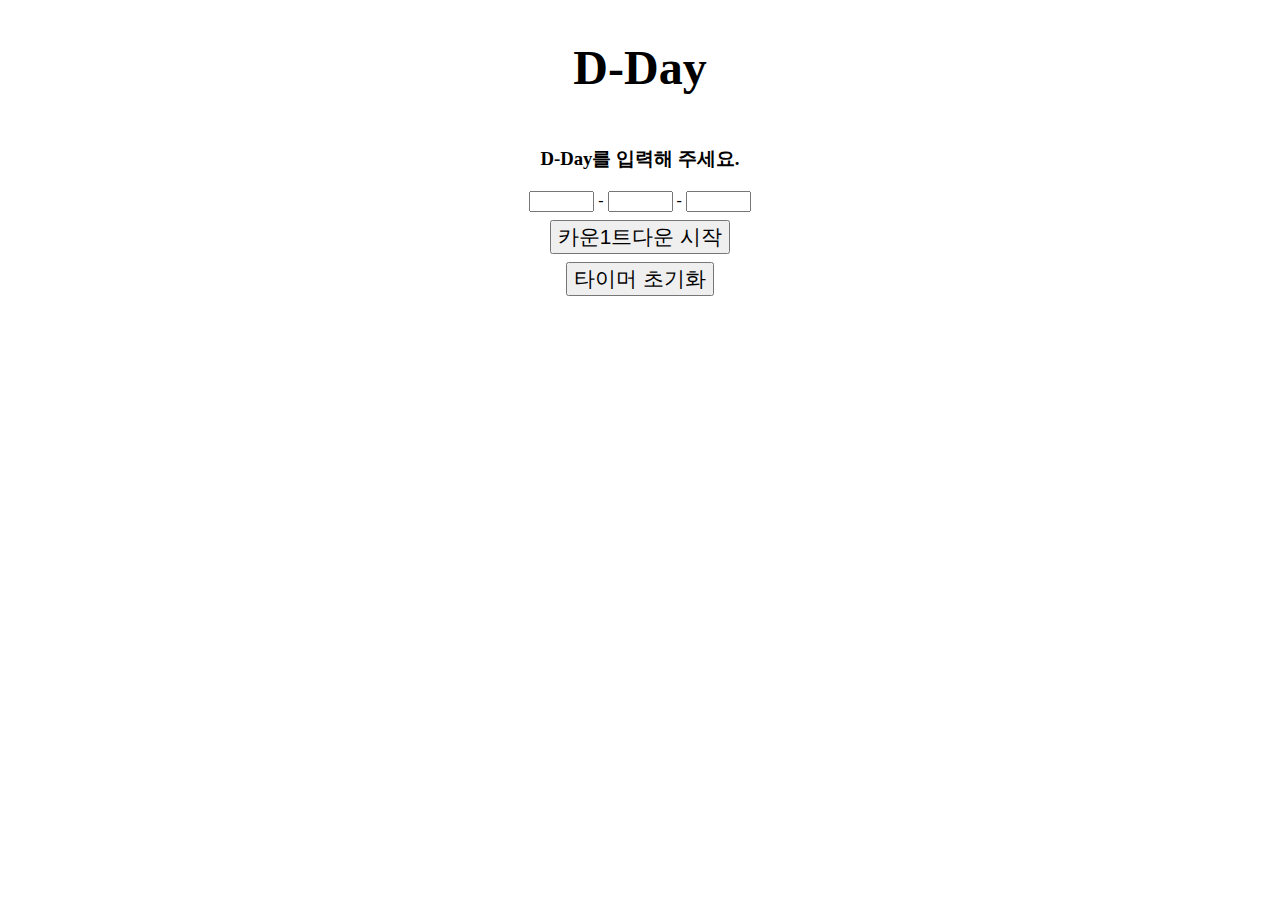
<file: s2/D-day-mento/index.html>
<!DOCTYPE html>
<html lang="ko">
  <head>
    <title>D-Day</title>
    <link rel="stylesheet" href="./index.css" />
    <script src="./index.js" defer></script>
  </head>
  <body>
    <h1>D-Day</h1>
    <div id="d-day-container">
      <div class="d-day-child-container">
        <span id="days">0</span>
        <span>일</span>
      </div>
      <div class="d-day-child-container">
        <span id="hours">0</span>
        <span>시간1</span>
      </div>
      <div class="d-day-child-container">
        <span id="min">0</span>
        <span>분</span>
      </div>
      <div class="d-day-child-container">
        <span id="sec">0</span>
        <span>초</span>
      </div>
    </div>
    <div id="d-day-message"></div>
    <div id="target-selector id">
      <input id="target-year-input" class="target-input" size="5" /> -
      <input id="target-month-input" class="target-input" size="5" /> -
      <input id="target-date-input" class="target-input" size="5" />
    </div>
    <button onclick="starter()" class="btn">카운1트다운 시작</button>
    <button onclick="resetTimer()" class="btn">타이머 초기화</button>
  </body>
</html>
</file>
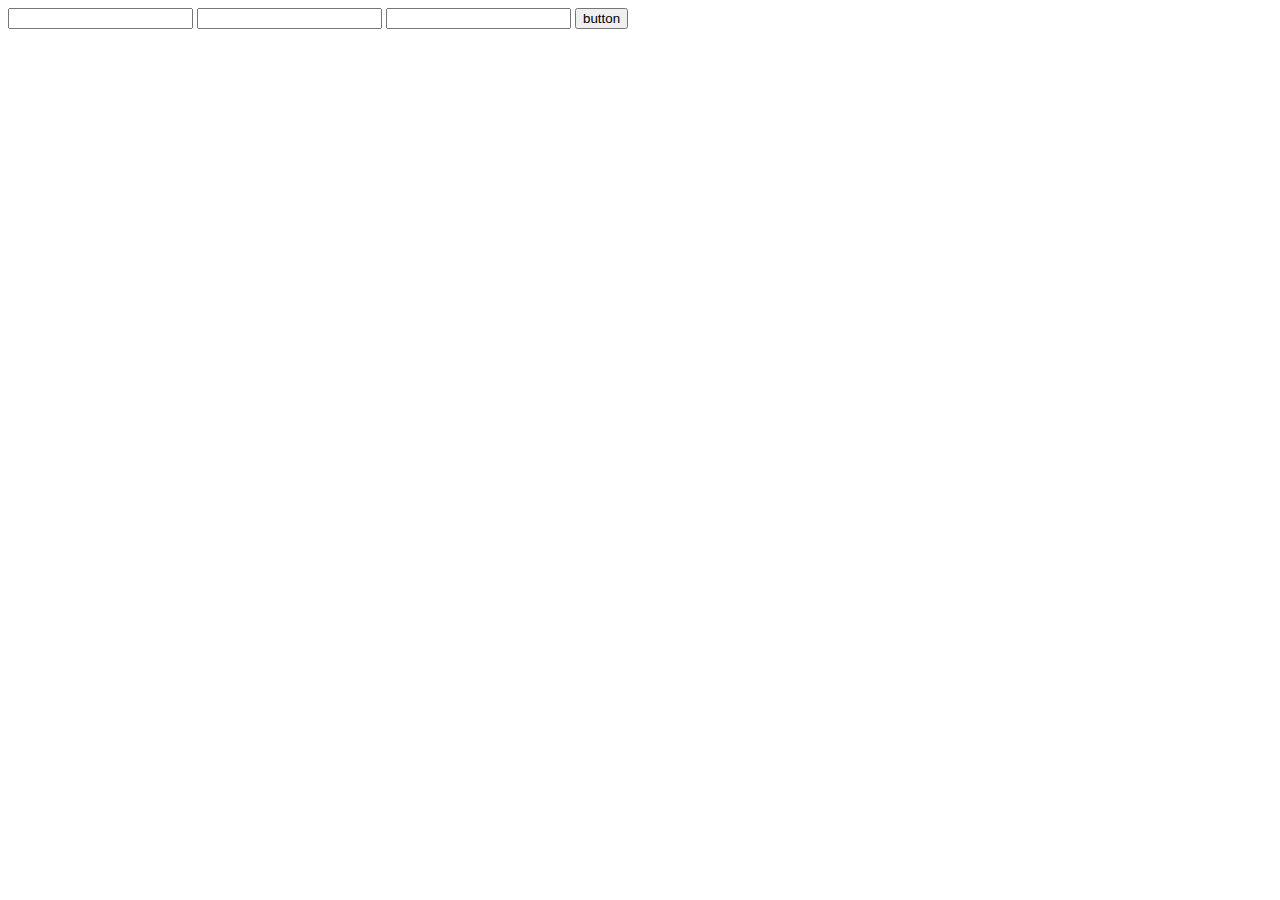
<file: s2/D-day/index.html>
<!DOCTYPE html>
<html lang="ko">
<head>
    <title>D-day</title>
    <script src="./index.js"></script>
</head>
<body>
    <input id="target-year-input" class="target-input">
    <input id="target-month-input" class="target-input">
    <input id="target-date-input" class="target-input">
    <button onclick="aa()">button</button>
</body>
</html>
</file>
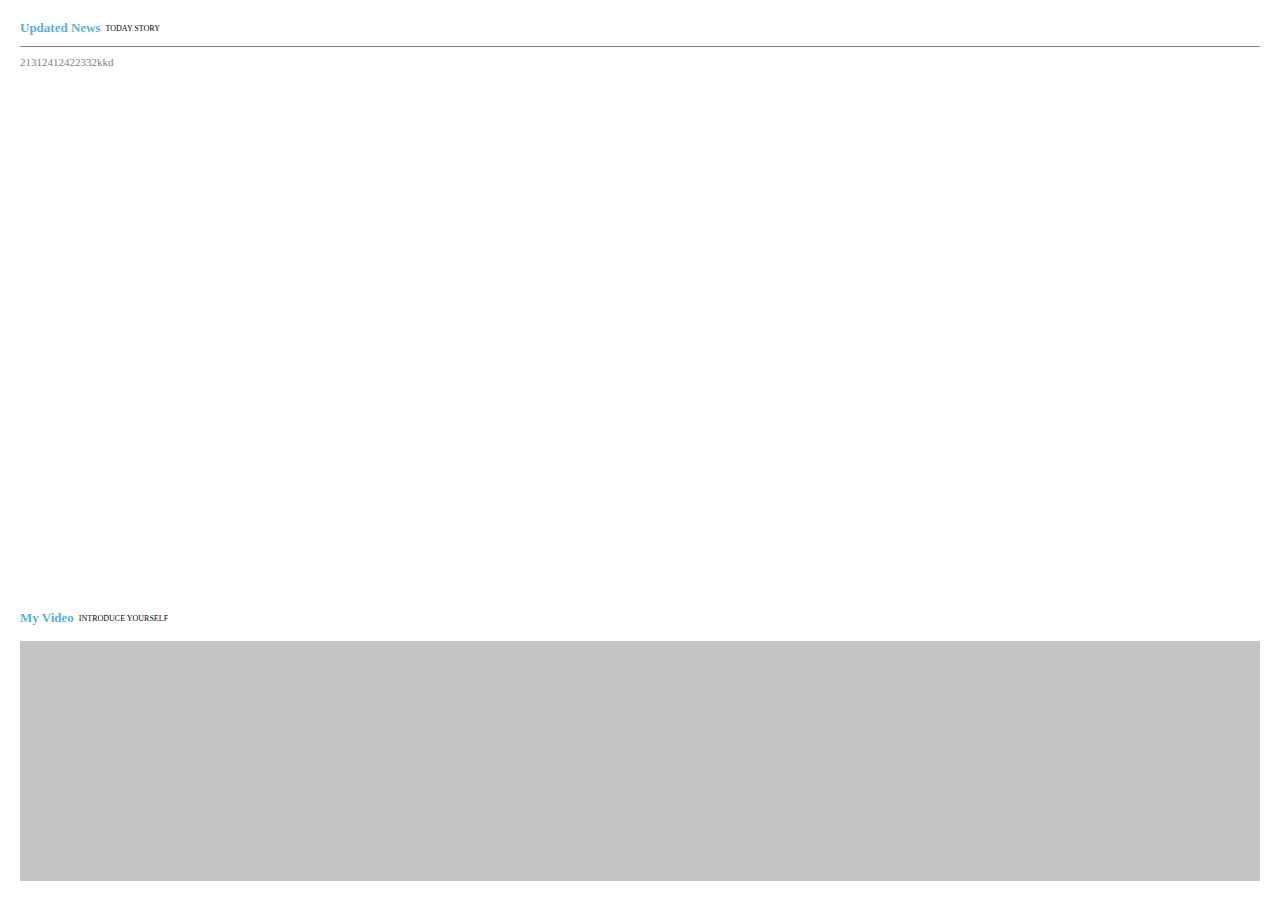
<file: cyworld/home.html>
<!DOCTYPE html>
<html lang="ko">
<head>
    <title>Home</title>
    <link href="./styles/home.css" rel="stylesheet">
</head>
<body>
    <div class="wrapper">
        <div class="wrapper__header">
            <div class="contents__title">
                <div class="title">Updated News</div>
                <div class="subtitle">TODAY STORY</div>
            </div>
            <div class="divideLine"></div>
            <div class="contents__body">21312412422332kkd</div>
        </div>
        <div class="wrapper__body">
            <div class="contents__title">
                <div class="title">My Video</div>
                <div class="subtitle">INTRODUCE  YOURSELF</div>
            </div>
            <div class="video">
                
            </div>
        </div>
    </div>
</body>
</html>
</file>
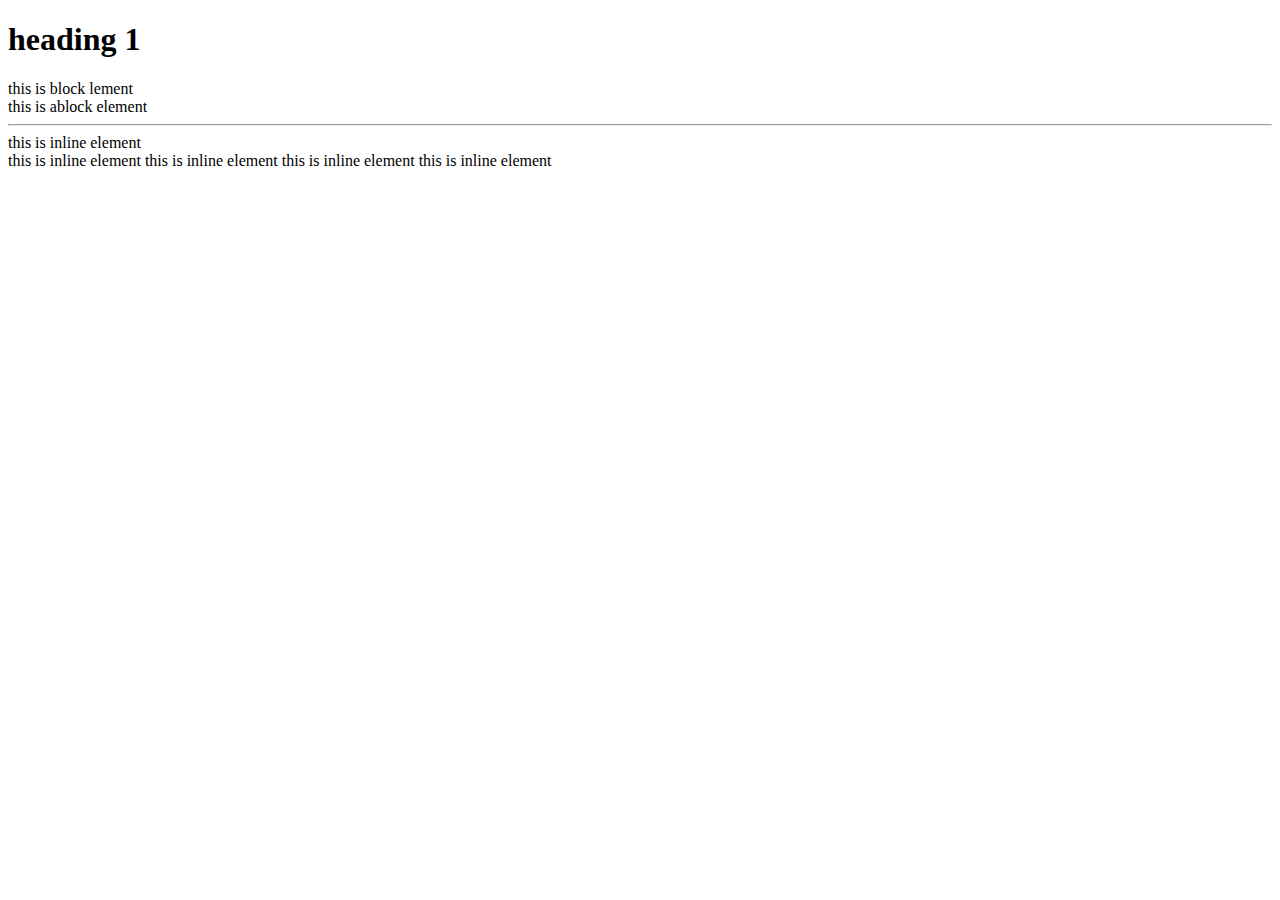
<file: class/01-html/01-tag.html>
<!DOCTYPE html>
<html lang="ko">
<head>
       <title>htmlyc</title>
</head>
<body>
    <h1>
        heading 1
    </h1>
    <div>
        this is block lement
    </div>
    <div>
        this is ablock element
    </div>
    <hr>
    <span>
        this is inline element
    </span><br>
    <span>
        this is inline element
    </span>
    <span>
        this is inline element
    </span>
    <span>
        this is inline element
    </span>
    <span>
        this is inline element
    </span>
</body>
</html>
</file>
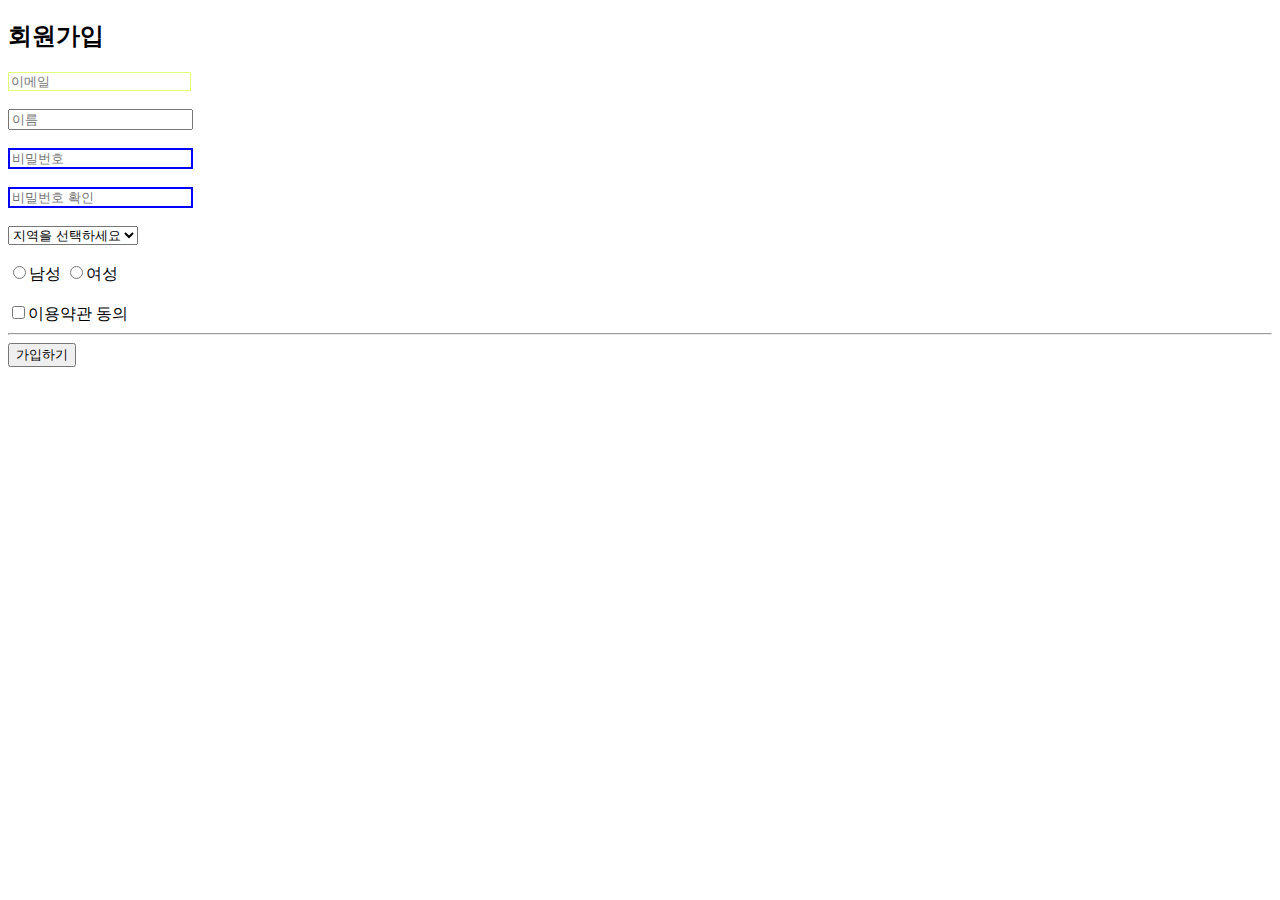
<file: class/01-html/02-signup.html>
<!DOCTYPE html>
<html lang="ko">
<head>
    <title>회원가입</title>
    <link href="./02-signup.css" rel="stylesheet">
</head>
<body>
    <h2>
        회원가입
    </h2>
    <input class="email" type="text" placeholder="이메일"><br><br>
    <input type="text" placeholder="이름"><br><br>
    <input class="pw" password placeholder="비밀번호"><br><br>
    <input class="pw" password placeholder="비밀번호 확인"><br><br>
    <select>
        <option disabled="true" selected="true">지역을 선택하세요</option>
        <option>서울</option>
        <option>인천</option>
        <option>경기</option>
    </select><br><br>
    <input type="radio" name="gender"><span>남성</span>
    <input type="radio" name="gender"><span>여성</span><br><br>
    <input type="checkbox"><span>이용약관 동의</span>
    <hr>
    <button>가입하기</button>

</body>
</html>
</file>
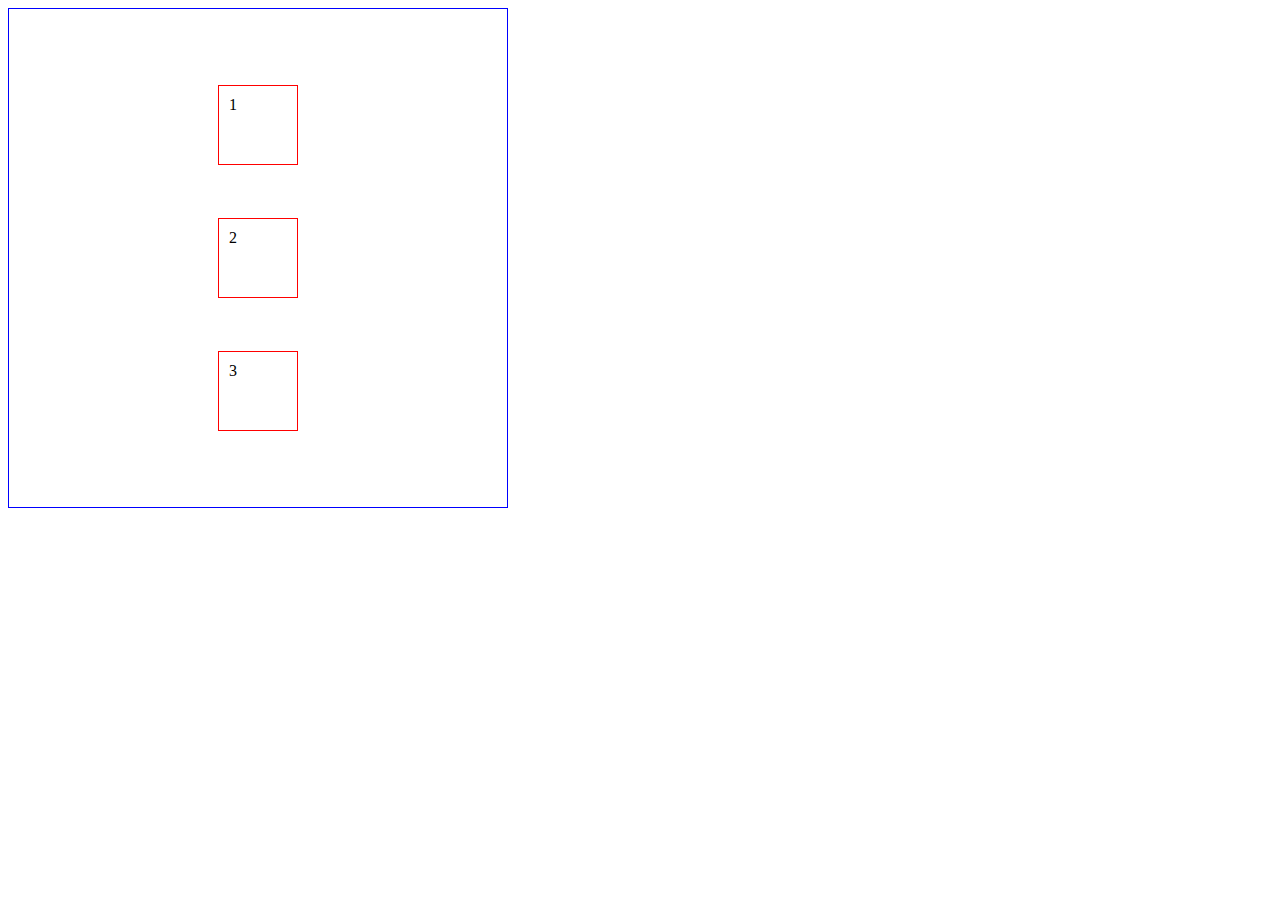
<file: class/02-css/01-boxmedel.html>
<!DOCTYPE html>
<html lang="ko">
<head>
    <title>Document</title>
    <style>
        *{
            box-sizing: border-box;
        }
        div{
            width: 80px;
            height: 80px;
            border: 1px solid red;
            padding: 10px;
        }
        .pb{
            width: 500px;
            height: 500px;
            border: 1px solid blue;
            display: flex;
            flex-direction: column;
            justify-content: space-around;
            align-items: center;
            padding: 50px;
        }
        /* #contentBox{
            box-sizing: content-box;
        }

        #borderBox{
            box-sizing: border-box;
        } */
    </style>
</head>
<body>
    <!-- <div id="contentBox">박스 1</div>
    <div>박스 2</div>
    <div id="borderBox">박스 3</div> -->
    <div class="pb">
        <div>1</div>
        <div>2</div>
        <div>3</div>
    </div>
</body>
</html>
</file>
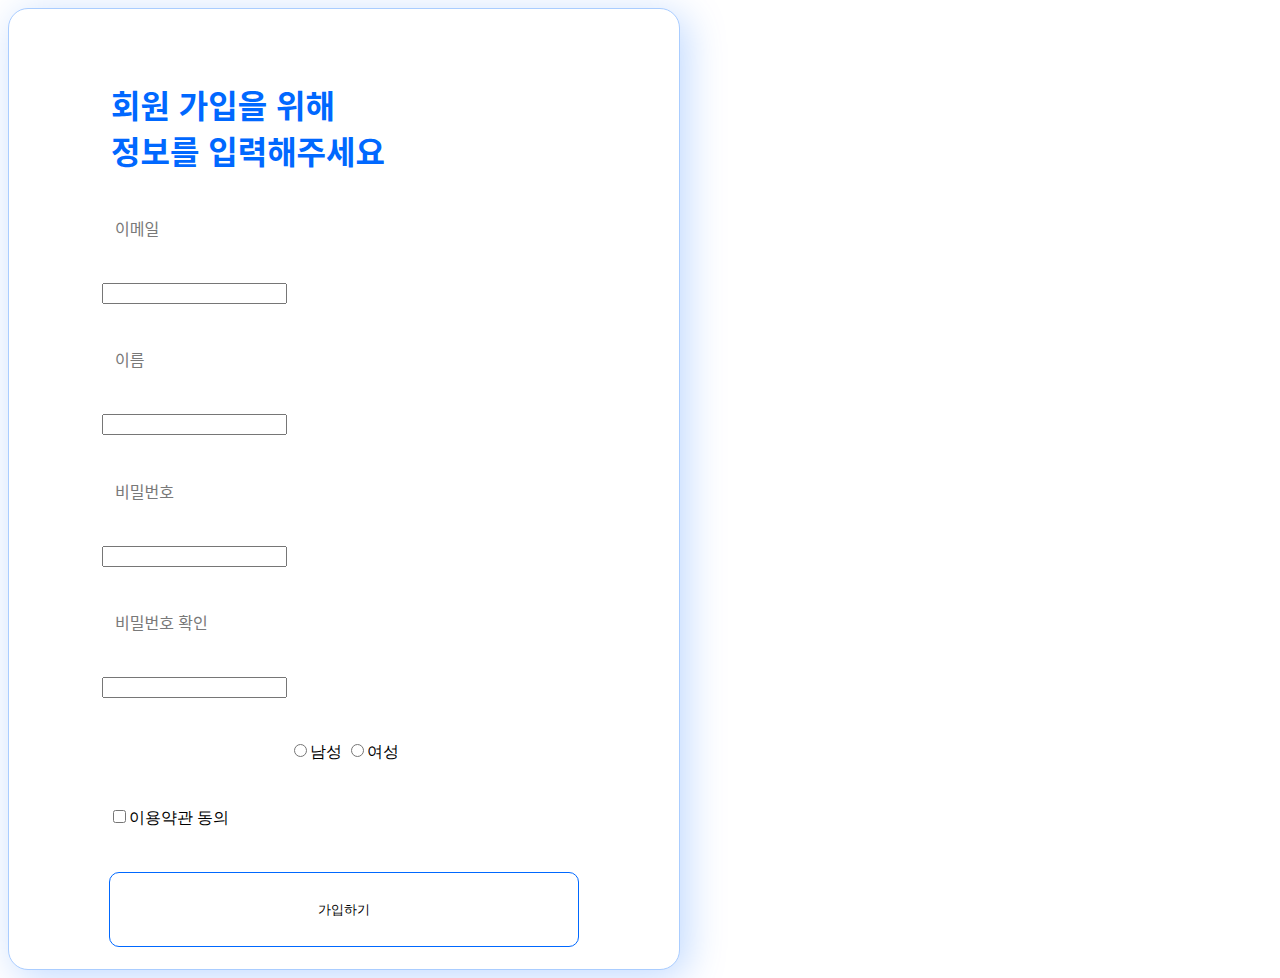
<file: class/02-css/signupmodel.html>
<!DOCTYPE html>
<html lang="ko">
<head>
    <title>signup</title>
    <style>
        .con1{
            width: 670px;
            height: 960px;
            border-radius: 20px;
            border: 1px solid #AACDFF;
            background: #FFF;
            box-shadow: 7px 7px 39px 0px rgba(0, 104, 255, 0.25);
            display: flex;
            flex-direction: column;
            justify-content: space-around;
            align-items: center;
        }
        .gen{
            flex-direction: row;
        }
        .gen2{
            flex-direction: row;
            margin-right: 350px;
        }
        .ht{
            width: 466px;
            color: #0068FF;
            font-family: Noto Sans CJK KR;
            font-size: 32px;
            font-weight: 700;
            margin-top: 50px;
        }
        .mt{
            width: 158px;
            height: 23.649px;
            flex-shrink: 0;
            color: #797979;
            font-family: Noto Sans CJK KR;
            font-size: 16px;
            font-weight: 400;
            margin-right: 300px;
        }
        .input1{
            margin-right: 300px;
        }
        .sb{
            width: 470px;
height: 75px;
flex-shrink: 0;
border-radius: 10px;
border: 1px solid #0068FF;
background: #FFF;
        }
        .sbt{
            color: #0068FF;
text-align: center;
font-family: Noto Sans CJK KR;
font-size: 18px;
font-style: normal;
font-weight: 400;
line-height: normal;
        }
    </style>
</head>
<body>
    <div class="con1">
        <div class="ht">
            회원 가입을 위해 
            <br>
            정보를 입력해주세요
        </div>
        <div class="mt">
            이메일
        </div>
        <input type="text" class="input1">
        <div class="mt">
            이름
        </div>
        <input type="text" class="input1">
        <div class="mt">
            비밀번호
        </div>
        <input type="text" class="input1">
        <div class="mt">
            비밀번호 확인
        </div>
        <input type="text" class="input1">
        <div class="gen">
            <input type="radio" name="gender"><span>남성</span>
            <input type="radio" name="gender"><span>여성</span>
        </div>
        <div class="gen2">
            <input type="checkbox"><span>이용약관 동의</span>
        </div>
        <button class="sb">가입하기</button>
    </div>
    
</body>
</html>
</file>
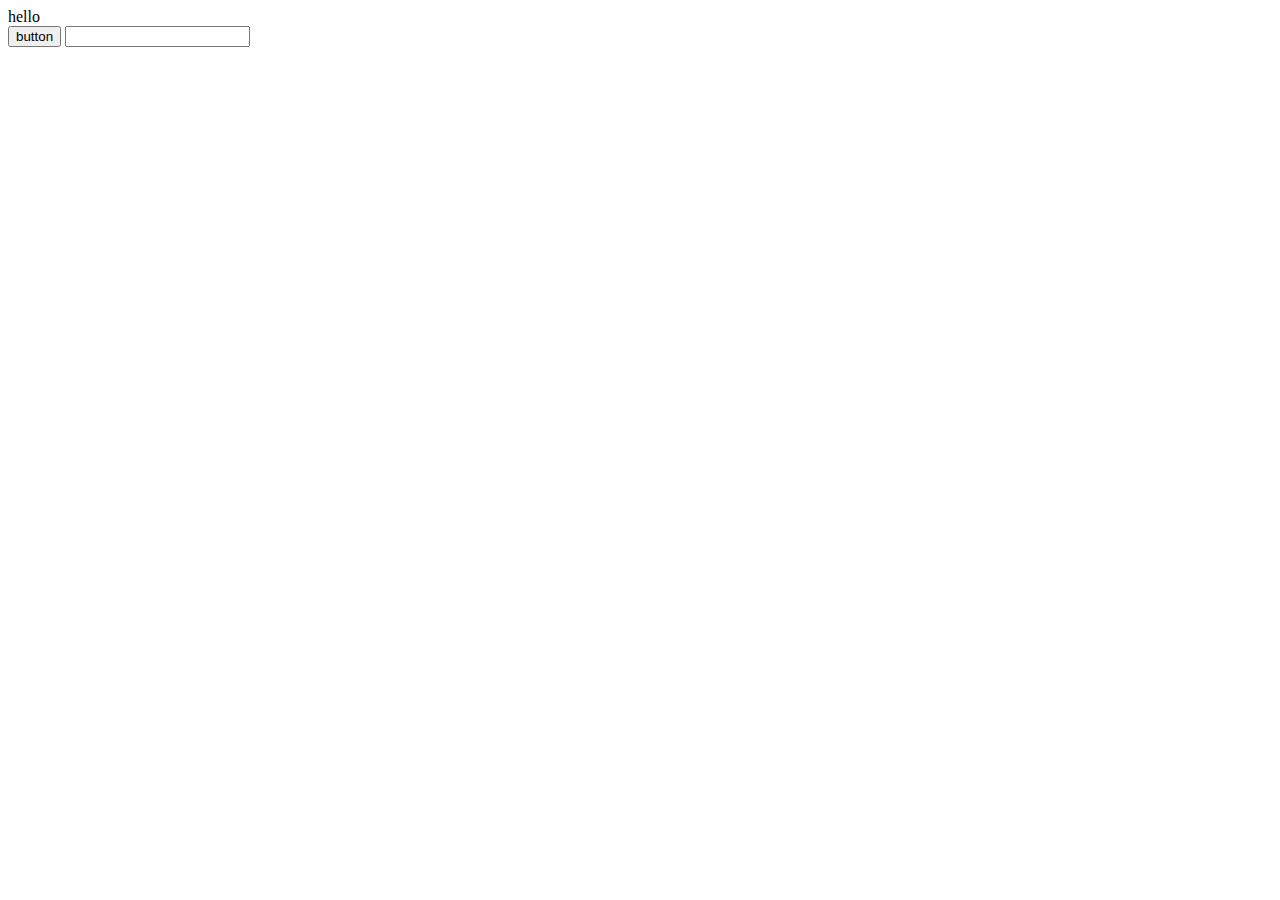
<file: class/03-javascript/04-document.html>
<!DOCTYPE html>
<html lang="ko">
    <head>
        <title>Document</title>
        <script src="./04-document.js"></script>
    </head>
    <body>
        <div id="target">hello</div>
        <button onclick="greeting()">button</button>
        <input id="input">
    </body>
</html>
</file>
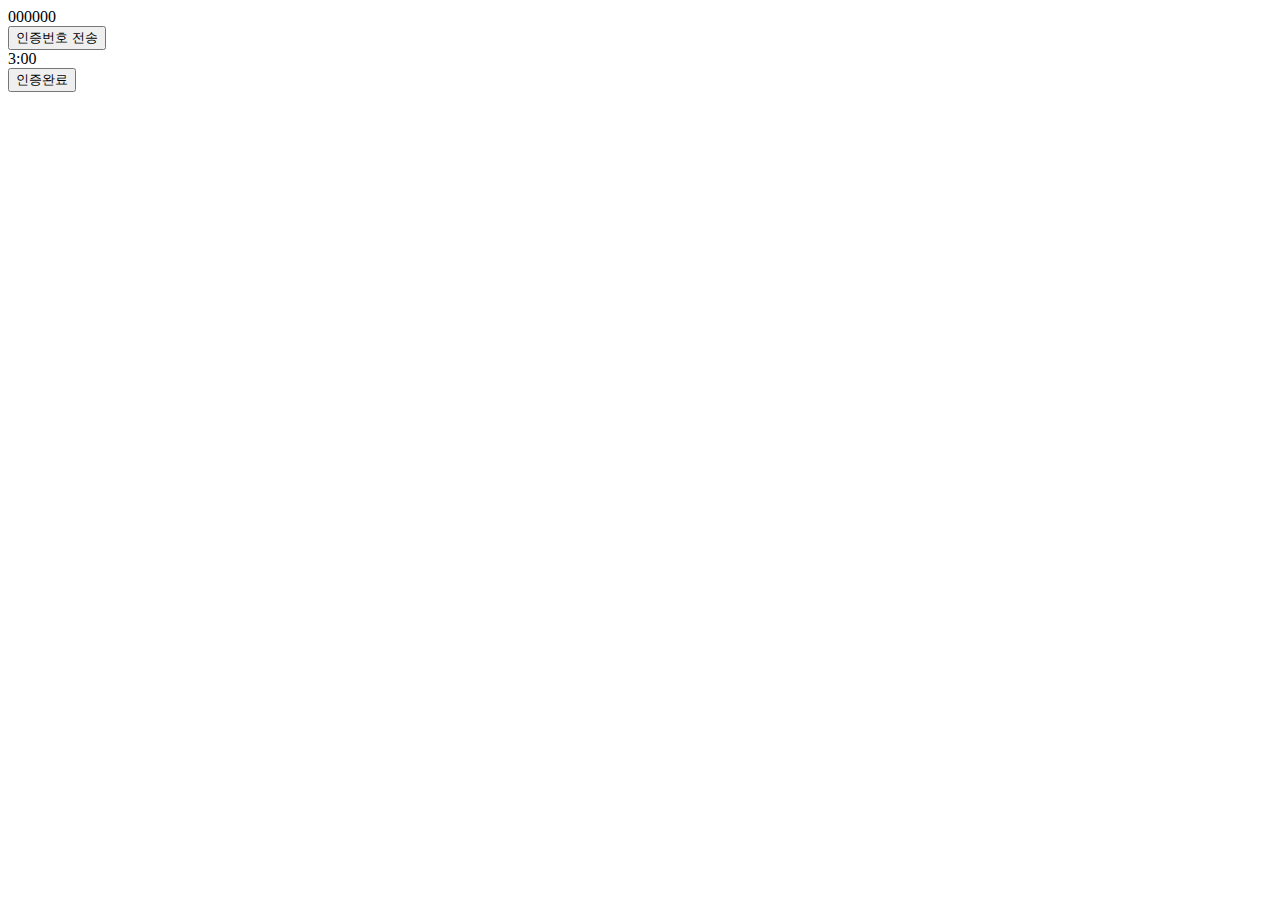
<file: class/03-javascript/05-function.html>
<!DOCTYPE html>
<html lang="ko">
<head>
    <title>function</title>
    <script src="./05-function.js"> </script>
</head>
<body>
    <div id="code">000000</div>
    <button onclick="send()">인증번호 전송</button>
    <div id="time">3:00</div>
    <button id="acc">인증완료</button>
</body>
</html>
</file>
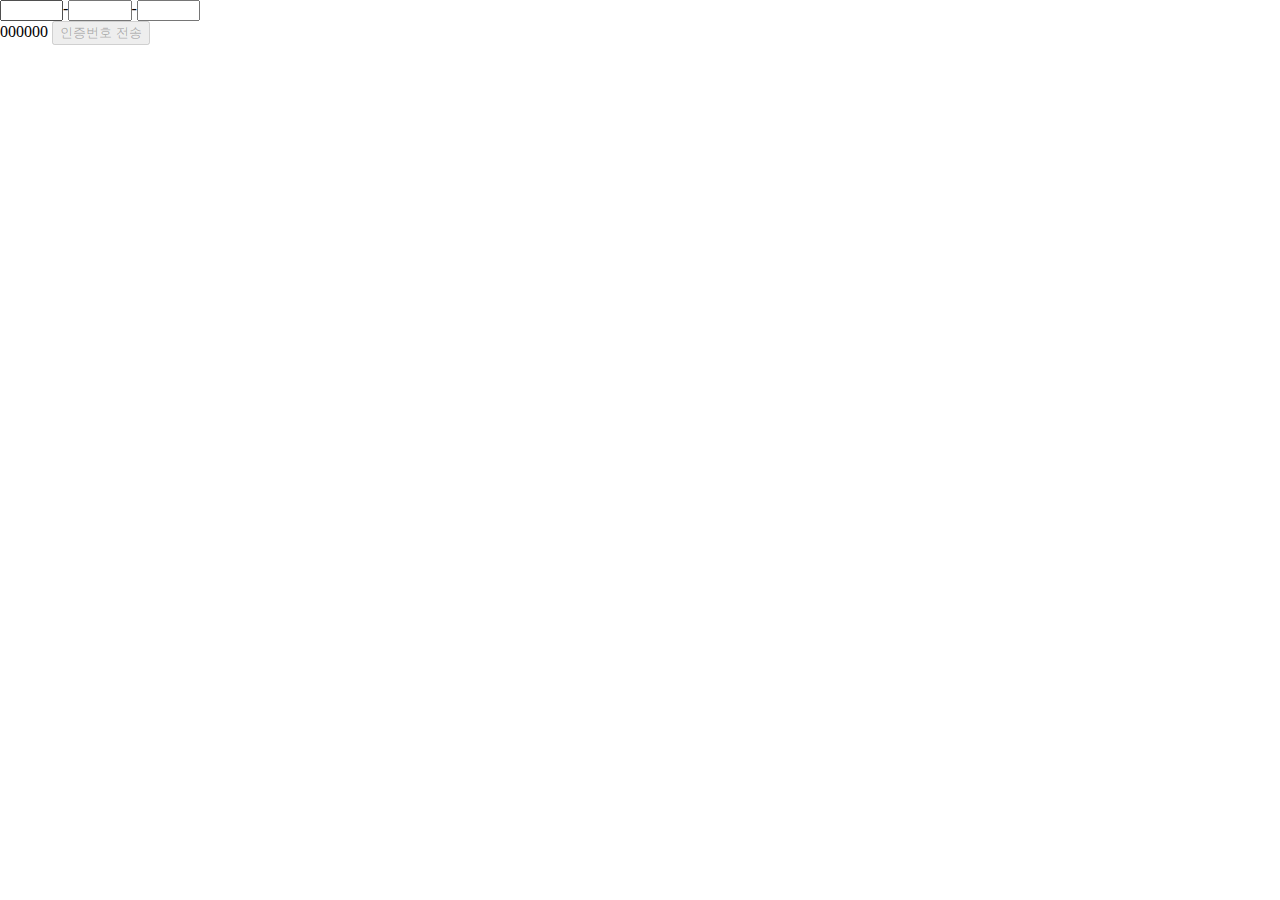
<file: class/03-javascript/07-signup.html>
<!DOCTYPE html>
<html lang="ko">
<head>
    <title>Document</title>
    <script src="./07-signup.js"></script>
    <link href="./07-signup.css" rel="stylesheet">
</head>
<body>
    <div class="container">
        <div class="phone">
            <input class="pt" type="text" id="pn1" oninput="checkValidation()">-
            <input class="pt" type="text" id="pn2" oninput="checkValidation()">-
            <input class="pt" type="text" id="pn3" oninput="checkValidation()">
        </div>
        <div class="cert">
            <span class="cn">000000</span>
            <button id="send" disabled="true">인증번호 전송</button>
        </div>
        <div class="timer">

        </div>
    </div>
</body>
</html>
</file>
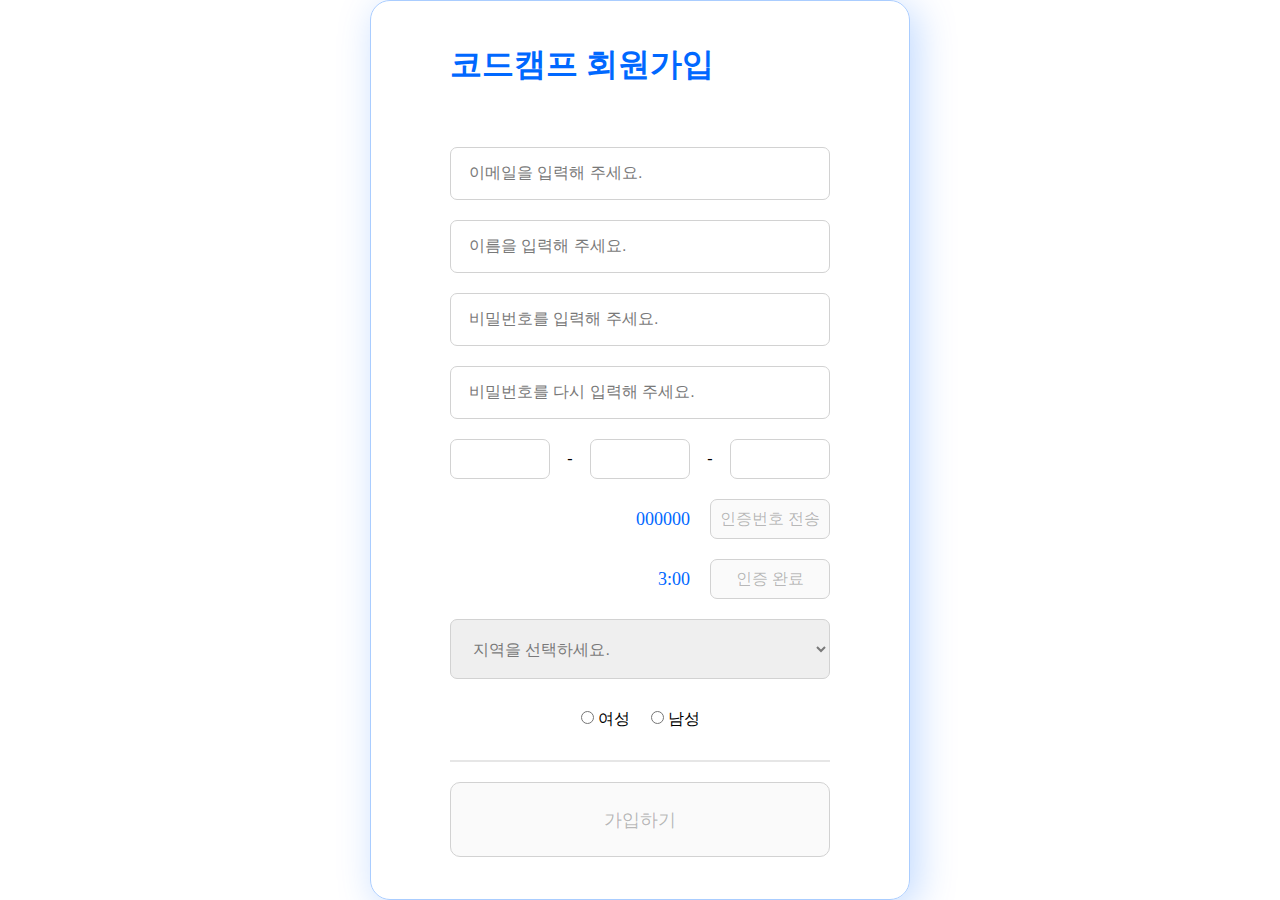
<file: class/03-javascript/final.html>
<!DOCTYPE html>
<html lang="ko">
<head>
    <title>코드캠프 회원가입</title>
    <link href="final.css" rel="stylesheet" />
    <script src="final.js" ></script>
</head>
<body>
    <div class="wrapper">
        <h3>코드캠프 회원가입</h3>
        <input class="inputbox" id="email" type="text" placeholder="이메일을 입력해 주세요."/>
        <div class="error" id="error__email"></div>
        <input class="inputbox" id="writer" type="text" placeholder="이름을 입력해 주세요."/>
        <div class="error" id="error__writer"></div>
        <input class="inputbox" id="password1" type="password" placeholder="비밀번호를 입력해 주세요."/>
        <div class="error" id="error__password1"></div>
        <input class="inputbox" id="password2" type="password" placeholder="비밀번호를 다시 입력해 주세요."/>
        <div class="error" id="error__password2"></div>
        <div class="phone__wrapper">
            <input id="phone1" class="phoneNum" type="text" onchange="changePhone1()" onkeyup="onchange()" /> -
            <input id="phone2" class="phoneNum" onchange="changePhone2()" onkeyup="onchange()" /> -
            <input id="phone3" class="phoneNum" onchange="changePhone3()" onkeyup="onchange()" />
        </div>
        <div class="token__wrapper">
            <div class="token" id="token">000000</div>
            <button id="token__button" onclick="getToken()" disabled>인증번호 전송</button>
        </div>
        <div class="token__wrapper">
            <div class="token__timer" id="token__timer">3:00</div>
            <button id="token__timer__confirm__button" onclick="getTokenTimerConfirm()" disabled>인증 완료</button>
        </div>
        <div class="location__wrapper">
            <select class="location" id="location">
                <option disabled selected>지역을 선택하세요.</option>
                <option>서울</option>
                <option>경기</option>
                <option>인천</option>
            </select>
        </div>
        <div class="error" id="error__location"></div>
        <div class="gender__wrapper">
            <div class="gender">
                <input type="radio" name="gender" id="gender__woman" class="gender__radio"> 여성
            </div>
            <div class="gender">
                <input type="radio" name="gender" id="gender__man" class="gender__radio"/> 남성
            </div>
        </div>
        <div class="error" id="error__gender"></div>
        <hr />
        <div class="footer">
            <button id="signup__button" onclick="signup()" disabled>가입하기</button>
        </div>
    </div>
</body>
</html>
</file>
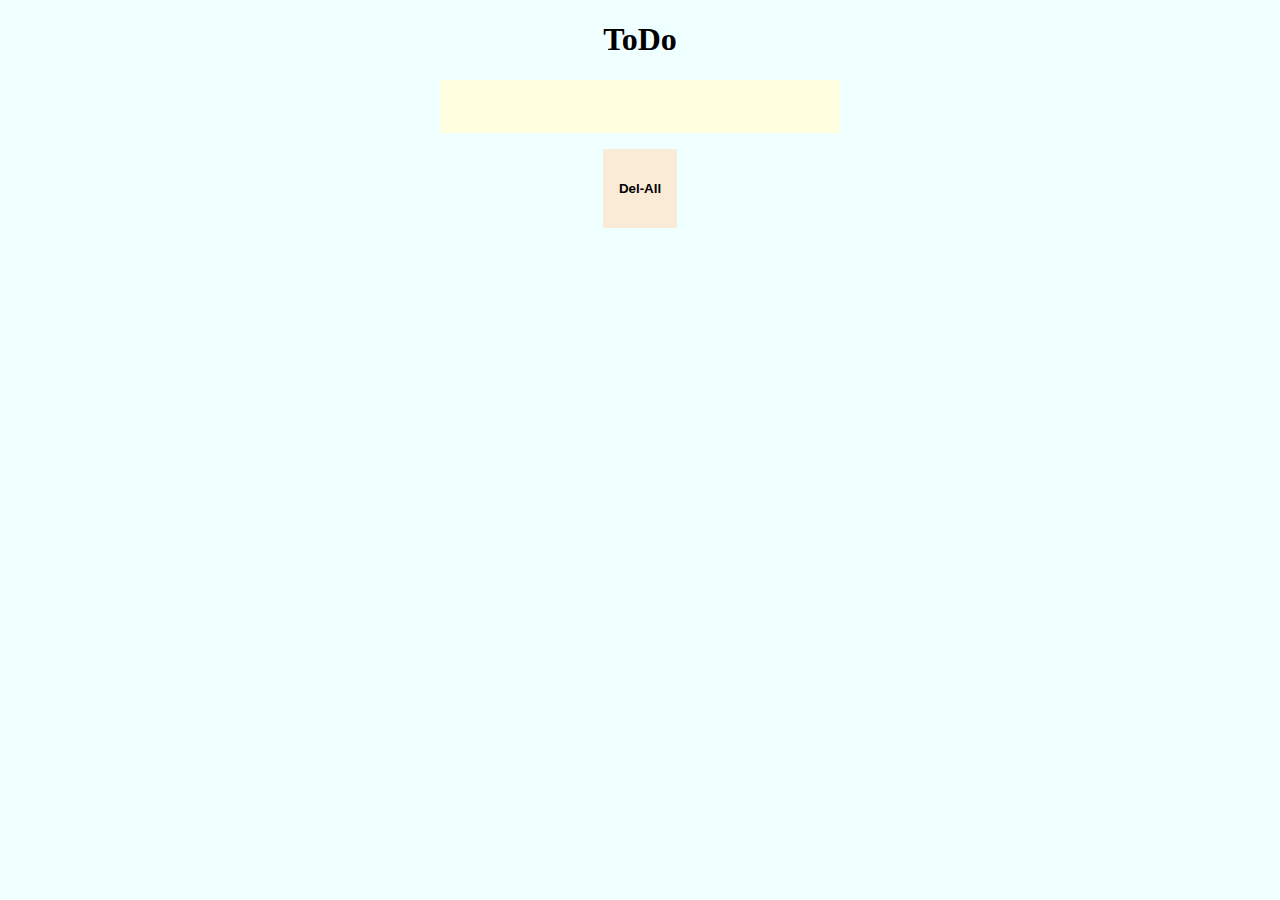
<file: s2/D-day-mento/todolist/todolist.html>
<!DOCTYPE html>
<html lang="ko">
  <head>
    <title>todoList</title>
    <link href="./todolist.css" rel="stylesheet" />
    <script src="./todolist.js" defer></script>
  </head>
  <body>
    <h1>ToDo</h1>
    <div class="todo-container">
      <input type="text" id="todo-input" onkeydown="keyCodeCheck()" />
      <ul id="todo-list"></ul>
    </div>
    <div class="delete-btn-wrapper">
      <button onclick="deleteAll()">Del-All</button>
    </div>
  </body>
</html>
</file>
<file: s2/D-day-mento/index.css>
* {
    box-sizing: border-box;
  }
  
  body {
    display: flex;
    flex-direction: column;
    align-items: center;
  }
  
  h1 {
    font-size: 3rem;
  }
  
  .btn {
    margin-top: 0.5rem;
    font-size: 1.3rem;
  }
  
  #d-day-container {
    display: flex;
    flex-wrap: wrap;
    justify-content: center;
    margin-bottom: 1.6rem;
  }
  
  .d-day-child-container {
    text-align: center;
    margin-right: 1rem;
  }
  
  .d-day-child-container span {
    font-size: 1.3rem;
  }
  
  .target-selector {
    margin-top: 0.5rem;
  }
</file>
<file: cyworld/styles/home.css>
* {
    box-sizing: border-box;
    margin: 0px;
}
html,body{
    width: 100%;
    height: 100%;
}


.wrapper{
    width: 100%;
    height: 100%;
    padding:20px;
    display: flex;
    flex-direction: column;
    justify-content: space-between;
}

.wrapper__header{
    width: 100%;
    height: 48px;
    display: flex;
    flex-direction: column;
    justify-content: space-between;
}

.contents__title{
    display: flex;
    flex-direction: row;
    align-items: center;
}
.title{
    color: #55B2E4;
    font-size: 13px;
    font-weight: 700;
}
.subtitle{
    font-size: 8px;
    padding-left: 5px;
}
.divideLine{
    width: 100%;
    border-top: 1px solid gray;
}
.contents__body{
    font-size: 11px;
    color: gray;
}
.wrapper__body{
    width: 100%;
    height: 270px;
}
.video{
    width: 100%;
    height: 240px;
    background-color: #c4c4c4;
    margin-top: 15px;
}
</file>
<file: class/01-html/02-signup.css>
.pw{
    border: 2px solid blue;
}

.email{
    border: 1px solid rgb(224, 255, 114);
}
</file>
<file: class/03-javascript/07-signup.css>
* {
    box-sizing: border-box;
    margin: 0px;
}
.container{
    width: 200px;
    height: 500px;
    display: flex;
    flex-direction: column;   
}
.phone{
    width: 100%;
    display: flex;
    flex-direction: row;
    justify-content: space-between;
}
.pt{
    width: 100%;
}
</file>
<file: class/03-javascript/final.css>
* {
    box-sizing: border-box;
    margin: 0px;
}

body {
    width: 100vw;
    height: 100vh;
    display: flex;
    flex-direction: row;
    justify-content: center;
    align-items: center;
}

.wrapper {
    width: 540px;
    height: 900px;
    border: 1px solid #AACDFF;
    box-shadow: 7px 7px 39px rgba(0, 104, 255, 0.25);
    border-radius: 20px;
    display: flex;
    flex-direction: column;
    justify-content: center;
    align-items: center;
    padding: 60px;
}

.error {
    color: red;
    height: 10px;
    font-size: 11px;
}

h3 {
    font-size: 32px;
    color: #0068FF;
    font-weight: bold;
    width: 380px;
    margin-bottom: 40px;
}

.inputbox {
    width: 380px;
    height: 60px;
    background-color: white;
    border-radius: 7px;
    border: 1px solid #D2D2D2;
    padding: 18px;
    margin-top: 20px;
}

.inputbox::placeholder {
    color: #797979;
    font-size: 16px;
}

.phone__wrapper {
    width: 380px;
    height: 40px;
    display: flex;
    flex-direction: row;
    justify-content: space-between;
    align-items: center;
    margin-top: 20px;
}

.phoneNum {
    width: 100px;
    height: 40px;
    border: 1px solid #D2D2D2;
    border-radius: 7px;
    font-size: 16px;
    text-align: center;
}

.token__wrapper {
    width: 380px;
    height: 40px;
    display: flex;
    flex-direction: row;
    justify-content: flex-end;
    align-items: center;
    margin-top: 20px;
}

.token, .token__timer {
    color: #0068FF;
    font-size: 18px;
}

#token__button, #token__timer__confirm__button {
    width: 120px;
    height: 40px;
    border-radius: 7px;
    margin-left: 20px;
    border: 1px solid #D2D2D2;
    font-size: 16px;
}

.location {
    margin-top: 20px;
    width: 380px;
    height: 60px;
    border: 1px solid #D2D2D2;
    border-radius: 7px;
    font-size: 16px;
    padding: 18px;
    color: #797979;
}

.gender__wrapper {
    width: 380px;
    height: 40px;
    display: flex;
    flex-direction: row;
    justify-content: center;
    align-items: center;
    margin-top: 30px;
}

.gender {
    width: 70px;
    text-align: center;
}

hr {
    margin-top: 30px;
    margin-bottom: 20px;
    border: 1px solid #e6e6e6;
    width: 380px;
}

#signup__button {
    width: 380px;
    height: 75px;
    border: 1px solid #D2D2D2;
    border-radius: 10px;
    font-size: 18px;
}
</file>
<file: s2/D-day-mento/todolist/todolist.css>
* {
  box-sizing: border-box;
  border: 0px;
}
body {
  background-color: azure;
  display: flex;
  flex-direction: column;
  align-items: center;
  margin: 0;
  min-height: 100vh;
}

.todo-container {
  max-width: 100%;
  width: 400px;
}

#todo-input {
  background-color: lightyellow;
  border: none;
  display: block;
  font-size: 2rem;
  padding: 0.5rem 2rem 0.5rem 0.5rem;
  width: 100%;
}

#todo-list {
  background-color: lightyellow;
  list-style-type: none;
  margin: 0;
  padding: 0;
}

#todo-list li {
  border-top: 1px solid rgb(242, 242, 242);
  font-size: 1.5rem;
  user-select: none;
}

.complete {
  color: rgb(155, 155, 155);
  text-decoration: line-through;
}

li button {
  background-color: mintcream;
  width: 1.5rem;
  height: 1.5rem;
  margin: 0.5rem;
  border: 2px solid black;
  border-radius: 8px;
  cursor: pointer;
}

li button:active {
  border: 2px solid grey;
}

.delete-btn-wrapper {
  margin-top: 1rem;
}

.delete-btn-wrapper button {
  font-weight: bold;
  background-color: antiquewhite;
  padding: 02rem 1rem;
  cursor: pointer;
}
</file>
